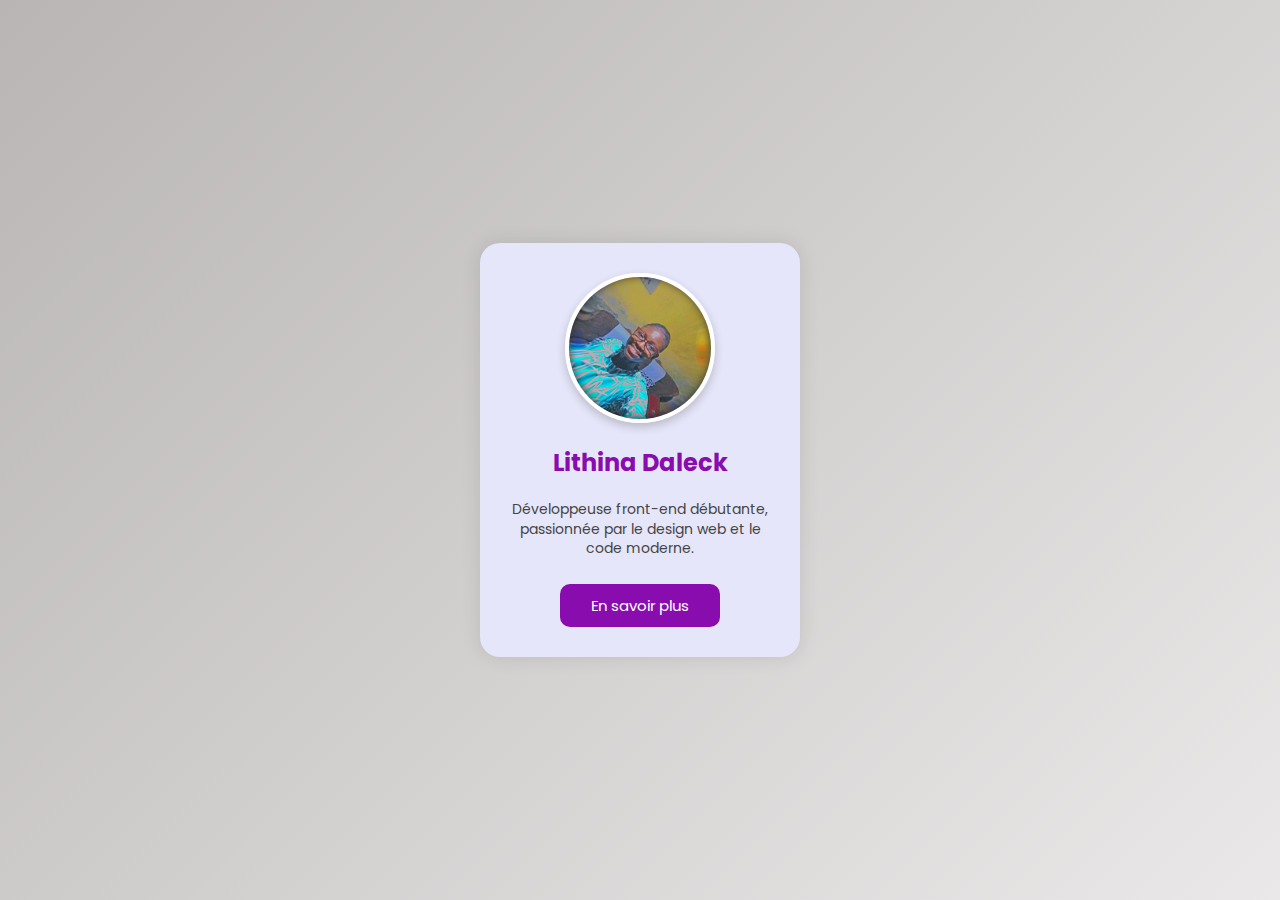
<file: index.html>
<!DOCTYPE html>
<html lang="fr">
<head>
    <meta charset="UTF-8">
    <meta name="viewport" content="width=device-width, initial-scale=1.0">
    <title>Page d'accueil du portfolio</title>
    <link rel="stylesheet" href="style1.css">
    <link rel="shortcut icon" href="image/logoli.png" type="image/x-icon">
    <link rel="preconnect" href="https://fonts.googleapis.com">
    <link rel="preconnect" href="https://fonts.gstatic.com" crossorigin>
    <link href="https://fonts.googleapis.com/css2?family=Poppins:wght@300;500;700&display=swap" rel="stylesheet">
</head>
<body>
    <div class="flex">
        <div class="container">
            <div class="entete">
                <img src="image/P-F_Image.jpg" alt="Ma photo de profil">
                <h2>Lithina Daleck</h2>
            </div>
            <div class="brefing">
                <p>Développeuse front-end débutante, passionnée par le design web et le code moderne.</p>
            </div>
            <div class="button">
                <a href="page-secondaire.html">
                    <button type="button">En savoir plus</button>
                </a>
            </div>
        </div>
    </div>
</body>
</html>
</file>
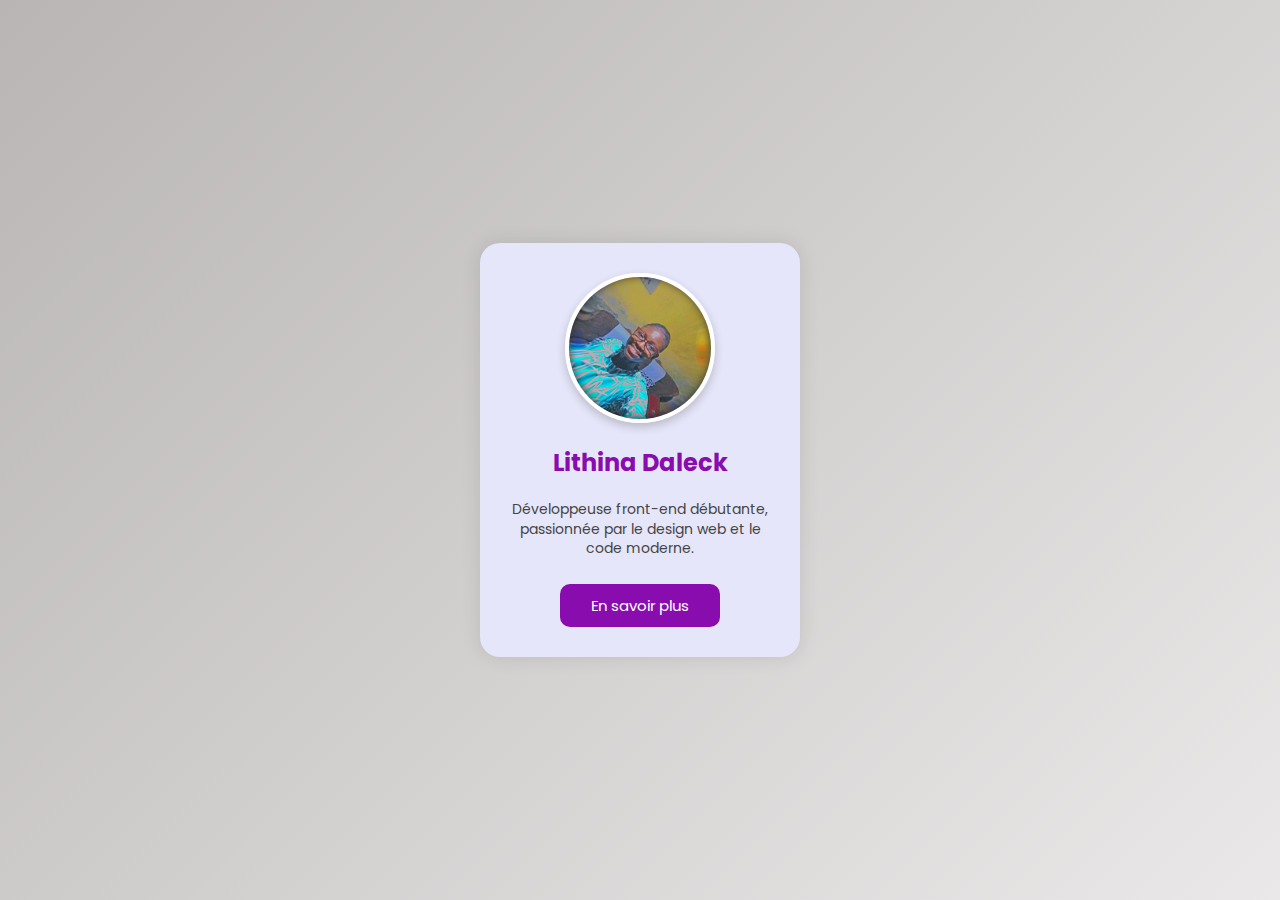
<file: index1.html>
<!DOCTYPE html>
<html lang="fr">
<head>
    <meta charset="UTF-8">
    <meta name="viewport" content="width=device-width, initial-scale=1.0">
    <title>Page d'accueil du portfolio</title>
    <link rel="stylesheet" href="style1.css">
    <link rel="shortcut icon" href="image/logoli.png" type="image/x-icon">
    <link rel="preconnect" href="https://fonts.googleapis.com">
    <link rel="preconnect" href="https://fonts.gstatic.com" crossorigin>
    <link href="https://fonts.googleapis.com/css2?family=Poppins:wght@300;500;700&display=swap" rel="stylesheet">
</head>
<body>
    <div class="flex">
        <div class="container">
            <div class="entete">
                <img src="image/P-F_Image.jpg" alt="Ma photo de profil">
                <h2>Lithina Daleck</h2>
            </div>
            <div class="brefing">
                <p>Développeuse front-end débutante, passionnée par le design web et le code moderne.</p>
            </div>
            <div class="button">
                <a href="index2.html">
                    <button type="button">En savoir plus</button>
                </a>
            </div>
        </div>
    </div>
</body>
</html>
</file>
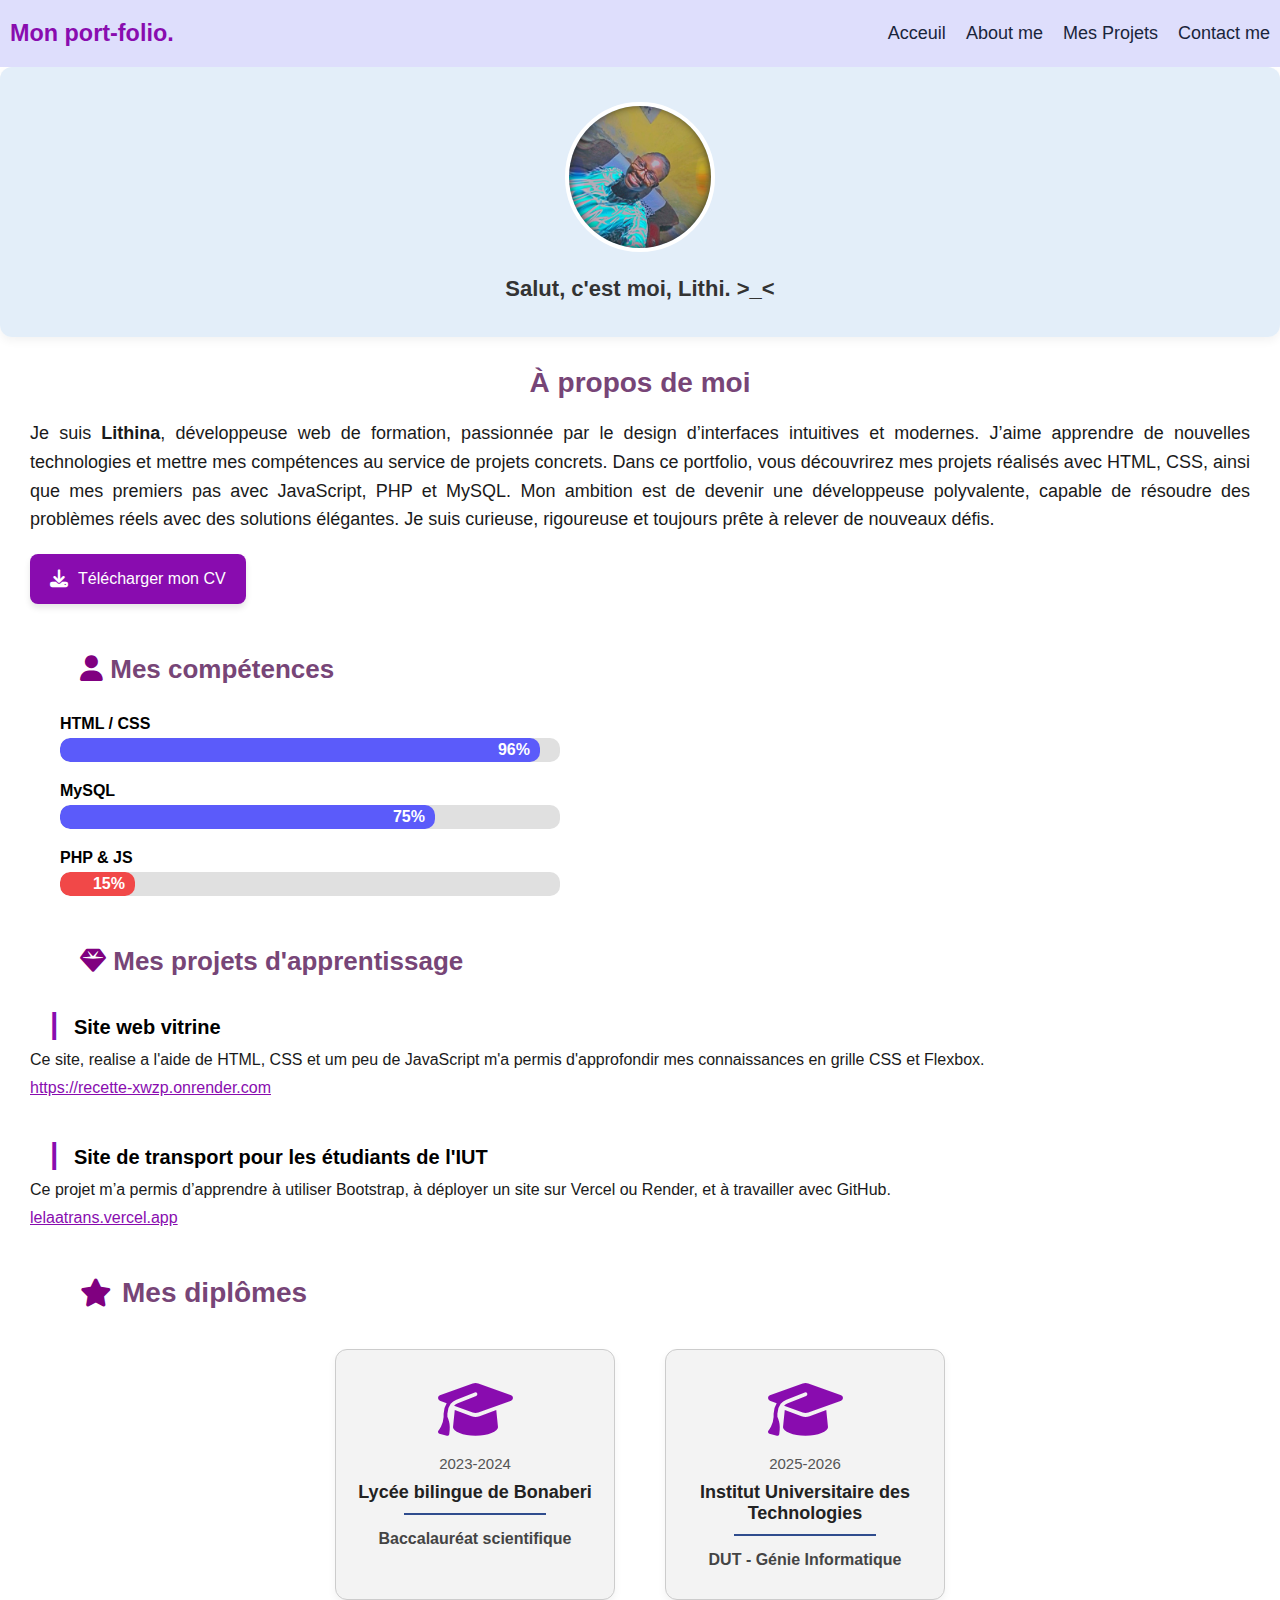
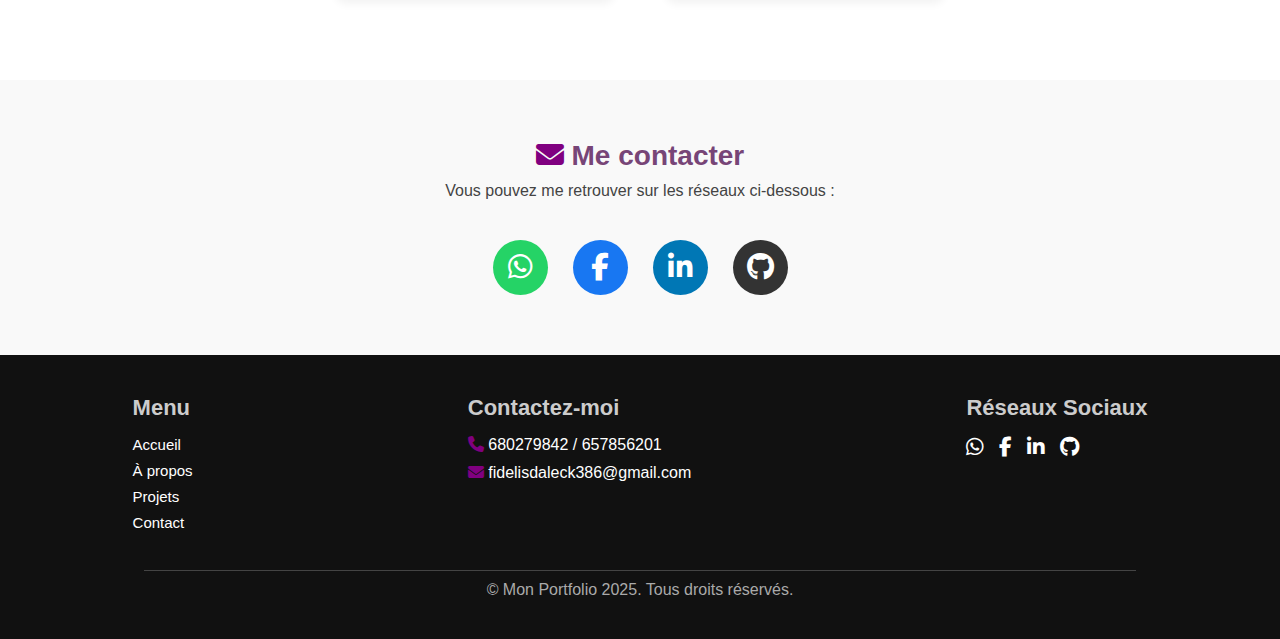
<file: index2.html>
<!DOCTYPE html>
<html lang="fr">

<head>
    <meta charset="UTF-8">
    <meta name="viewport" content="width=device-width, initial-scale=1.0">
    <title>Page secondaire</title>
    <link rel="stylesheet" href="style2.css">
    <link rel="shortcut icon" href="image/logoli.png" type="image/x-icon">
    <link rel="stylesheet" href="https://cdnjs.cloudflare.com/ajax/libs/font-awesome/6.7.2/css/all.min.css" />

</head>

<body>
    <!-- Barre de navigation -->
    <header>
        <div class="title">
            <h3>Mon port-folio.</h3>
        </div>
        <div class="nav-bar">
            <ul class="links desktop-links">
                <li><a href="index1.html">Acceuil</a></li>
                <li><a href="#about-me">About me</a></li>
                <li><a href="#projet">Mes Projets</a></li>
                <li><a href="#contact">Contact me</a></li>
            </ul>
            <div class="burger-menu-button">
                <i class="fa-solid fa-bars"></i>
            </div>
        </div>
        <div class="burger-menu">
            <ul class="links">
                <li><a href="index1.html">Acceuil</a></li>
                <li><a href="#about-me">About me</a></li>
                <li><a href="#projet">Mes Projets</a></li>
                <li><a href="index3.html">Contact me</a></li>
            </ul>
        </div>
    </header>


    <!-- contenue principale de la page -->

    <main>

        <!-- A propos de moi -->

        <section>
            <div class="container">
                <div class="banner">
                    <img src="image/P-F_Image.jpg" alt="Ma photo">
                    <p>Salut, c'est moi, Lithi. &gt;_&lt;</p>
                </div>

                <h1 id="about-me">À propos de moi</h1>

                <div class="mon-brefing">
                    <p>
                        Je suis <b>Lithina</b>, développeuse web de formation, passionnée par le design d’interfaces
                        intuitives et modernes.
                        J’aime apprendre de nouvelles technologies et mettre mes compétences au service de projets
                        concrets.
                        Dans ce portfolio, vous découvrirez mes projets réalisés avec HTML, CSS, ainsi que mes premiers
                        pas avec JavaScript,
                        PHP et MySQL. Mon ambition est de devenir une développeuse polyvalente, capable de résoudre des
                        problèmes réels avec des solutions élégantes. Je suis curieuse, rigoureuse et toujours prête à
                        relever de nouveaux défis.
                    </p>

                    <a href="mon-cv.pdf" download class="btn-cv">
                        <i class="fa-solid fa-download"></i>
                        Télécharger mon CV
                    </a>
                </div>
            </div>
        </section>

        <!-- Mes competences et mes projets d'apprentissages -->
        <section>
            <div class="savoir-faire">
                <h1><i class="fas fa-user" style="color: purple"></i> Mes compétences</h1>
                <div class="competence">
                    <ul>
                        <li>
                            <p>HTML / CSS</p>
                            <div class="progress-bar">
                                <div class="bar bar-html">96%</div>
                            </div>
                        </li>
                        <li>
                            <p>MySQL</p>
                            <div class="progress-bar">
                                <div class="bar bar-mysql">75%</div>
                            </div>
                        </li>
                        <li>
                            <p>PHP & JS</p>
                            <div class="progress-bar">
                                <div class="bar bar-php">15%</div>
                            </div>
                        </li>
                    </ul>
                </div>
            </div>

            <div class="projet" id="projet">
                <h1><i class="fas fa-gem" style="color: purple"></i> Mes projets d'apprentissage</h1>

                <div class="first-site">
                    <h3><span>|</span> Site web vitrine</h3>
                    <p>
                        Ce site, realise a l'aide de HTML, CSS et um peu de JavaScript m'a permis d'approfondir mes connaissances en grille CSS et
                        Flexbox.
                    </p>
                    <a href="https://recette-xwzp.onrender.com">https://recette-xwzp.onrender.com</a>
                </div>

                <div class="second-site">
                    <h3><span>|</span> Site de transport pour les étudiants de l'IUT</h3>
                    <p>
                        Ce projet m’a permis d’apprendre à utiliser Bootstrap, à déployer un site sur Vercel ou Render,
                        et à travailler avec GitHub.
                    </p>
                    <a href="lelaatrans.vercel.app">lelaatrans.vercel.app</a>
                </div>
            </div>
        </section>

        <!-- Mes diplomes -->
        <section>
            <div class="titre">
                <h1><i class="fa-solid fa-star" style="color: purple"></i> Mes diplômes</h1>
            </div>

            <div class="diplome">
                <div class="dip">
                    <i class="fas fa-graduation-cap"></i>
                    <p class="annee">2023-2024</p>
                    <h2>Lycée bilingue de Bonaberi</h2>
                    <hr>
                    <h4>Baccalauréat scientifique</h4>
                </div>

                <div class="dip">
                    <i class="fas fa-graduation-cap"></i>
                    <p class="annee">2025-2026</p>
                    <h2>Institut Universitaire des Technologies</h2>
                    <hr>
                    <h4>DUT - Génie Informatique</h4>
                </div>
            </div>
        </section>

        <section id="contact">
            <div class="contact-title">
                <h1><i class="fa-solid fa-envelope" style="color: purple;"></i> Me contacter</h1>
                <p>Vous pouvez me retrouver sur les réseaux ci-dessous :</p>
            </div>

            <div class="social-icons">
                <a href="https://wa.me/+237680279842" target="_blank" class="whatsapp">
                    <i class="fab fa-whatsapp"></i>
                </a>
                <a href="https://www.facebook.com/Deb lf" target="_blank" class="facebook">
                    <i class="fab fa-facebook-f"></i>
                </a>
                <a href="https://www.linkedin.com/in/Fidelis Daleck" target="_blank" class="linkedin">
                    <i class="fab fa-linkedin-in"></i>
                </a>
                <a href="https://github.com/fidelisdaleck" target="_blank" class="github">
                    <i class="fab fa-github"></i>
                </a>
                <!-- <a href="https://www.tiktok.com/@Lithina" target="_blank" class="tiktok">
                    <i class="fab fa-tiktok"></i>
                </a>
                <a href="https://x.com/Lithina" target="_blank" class="x">
                    <i class="fab fa-x-twitter"></i>
                </a> -->
            </div>
        </section>

    </main>
    <footer>
        <div class="container1">
            <div class="menu">
                <h2>Menu</h2>
                <ul>
                    <li><a href="index1.html">Accueil</a></li>
                    <li><a href="#about-me">À propos</a></li>
                    <li><a href="#projet">Projets</a></li>
                    <li><a href="index3.html">Contact</a></li>
                </ul>
            </div>

            <div class="contact-me">
                <h2>Contactez-moi</h2>
                <p class="footer-contact">
                    <i class="fa-solid fa-phone" style="color: purple;"></i> 680279842 / 657856201
                </p>
                <p>
                    <i class="fa-solid fa-envelope" style="color: purple;"></i> fidelisdaleck386@gmail.com
                </p>
            </div>

            <div class="socials">
                <h2>Réseaux Sociaux</h2>
                <div class="icons">
                    <a href="#"><i class="fa-brands fa-whatsapp"></i></a>
                    <a href="#"><i class="fa-brands fa-facebook-f"></i></a>
                    <a href="#"><i class="fa-brands fa-linkedin-in"></i></a>
                    <a href="#"><i class="fa-brands fa-github"></i></a>
                </div>
            </div>
        </div>

        <hr>

        <div class="copy">
            &copy; Mon Portfolio 2025. Tous droits réservés.
        </div>
    </footer>

    <script src="script.js"></script>
</body>

</html>
</file>
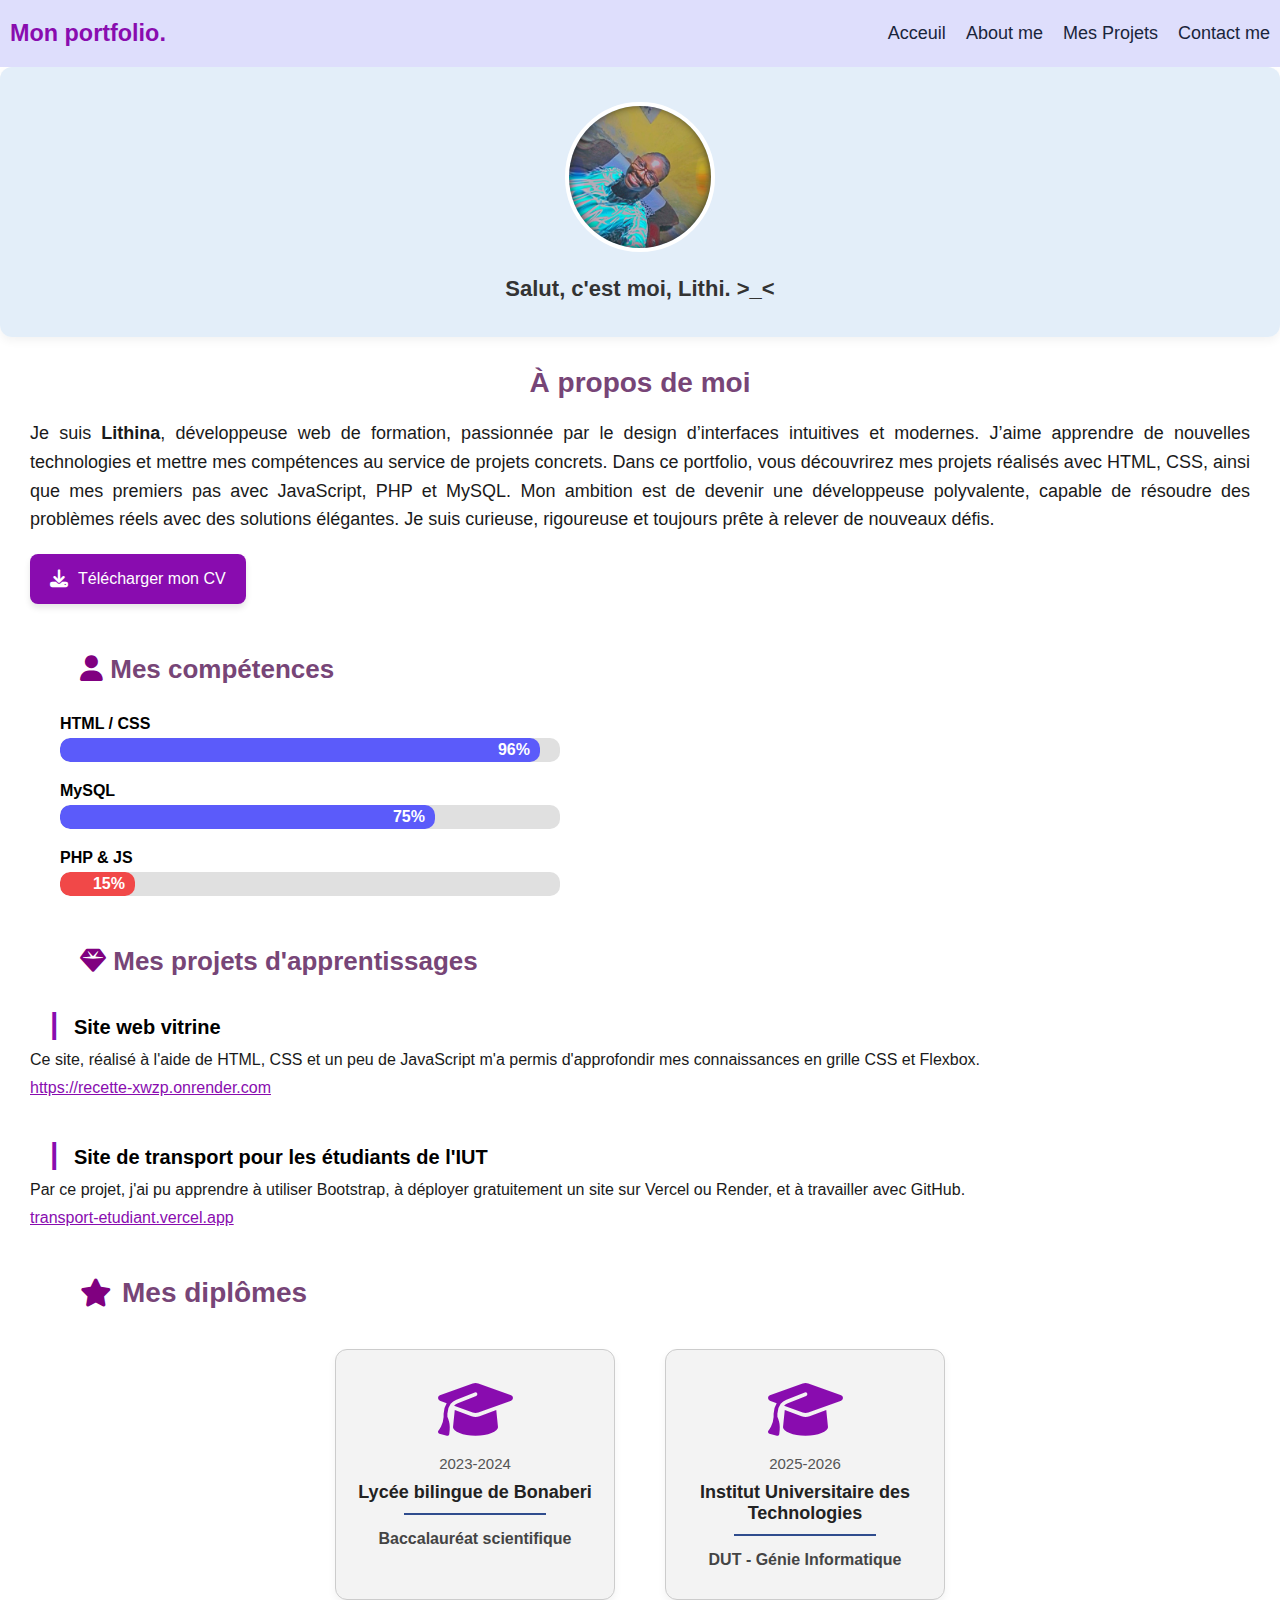
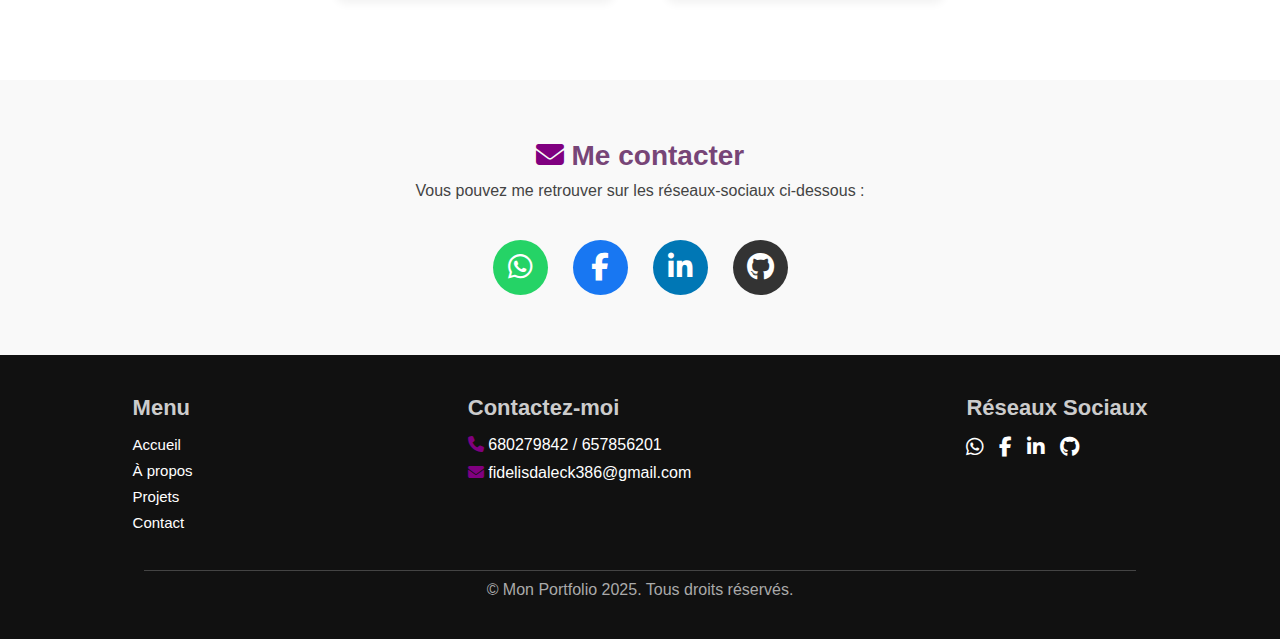
<file: page-secondaire.html>
<!DOCTYPE html>
<html lang="fr">

<head>
    <meta charset="UTF-8">
    <meta name="viewport" content="width=device-width, initial-scale=1.0">
    <title>Page secondaire</title>
    <link rel="stylesheet" href="style2.css">
    <link rel="shortcut icon" href="image/logoli.png" type="image/x-icon">
    <link rel="stylesheet" href="https://cdnjs.cloudflare.com/ajax/libs/font-awesome/6.7.2/css/all.min.css" />

</head>

<body>
    <!-- Barre de navigation -->
    <header>
        <div class="title">
            <h3>Mon portfolio.</h3>
        </div>
        <div class="nav-bar">
            <ul class="links desktop-links">
                <li><a href="index.html">Acceuil</a></li>
                <li><a href="#about-me">About me</a></li>
                <li><a href="#projet">Mes Projets</a></li>
                <li><a href="#contact">Contact me</a></li>
            </ul>
            <div class="burger-menu-button">
                <i class="fa-solid fa-bars"></i>
            </div>
        </div>
        <div class="burger-menu">
            <ul class="links">
                <li><a href="index.html">Acceuil</a></li>
                <li><a href="#about-me">About me</a></li>
                <li><a href="#projet">Mes Projets</a></li>
                <li><a href="index3.html">Contact me</a></li>
            </ul>
        </div>
    </header>


    <!-- contenue principale de la page -->

    <main>

        <!-- A propos de moi -->

        <section>
            <div class="container">
                <div class="banner">
                    <img src="image/P-F_Image.jpg" alt="Ma photo">
                    <p>Salut, c'est moi, Lithi. &gt;_&lt;</p>
                </div>

                <h1 id="about-me">À propos de moi</h1>

                <div class="mon-brefing">
                    <p>
                            Je suis <b>Lithina</b>, développeuse web de formation, passionnée par le design d’interfaces
                        intuitives et modernes.
                        
                            J’aime apprendre de nouvelles technologies et mettre mes compétences au service de projets
                        concrets.

                            Dans ce portfolio, vous découvrirez mes projets réalisés avec HTML, CSS, ainsi que mes premiers
                        pas avec JavaScript,
                        PHP et MySQL. Mon ambition est de devenir une développeuse polyvalente, capable de résoudre des
                        problèmes réels avec des solutions élégantes. Je suis curieuse, rigoureuse et toujours prête à
                        relever de nouveaux défis.
                    </p>

                    <a href="mon-cv.pdf" download class="btn-cv">
                        <i class="fa-solid fa-download"></i>
                        Télécharger mon CV
                    </a>
                </div>
            </div>
        </section>

        <!-- Mes competences et mes projets d'apprentissages -->
        <section>
            <div class="savoir-faire">
                <h1><i class="fas fa-user" style="color: purple"></i> Mes compétences</h1>
                <div class="competence">
                    <ul>
                        <li>
                            <p>HTML / CSS</p>
                            <div class="progress-bar">
                                <div class="bar bar-html">96%</div>
                            </div>
                        </li>
                        <li>
                            <p>MySQL</p>
                            <div class="progress-bar">
                                <div class="bar bar-mysql">75%</div>
                            </div>
                        </li>
                        <li>
                            <p>PHP & JS</p>
                            <div class="progress-bar">
                                <div class="bar bar-php">15%</div>
                            </div>
                        </li>
                    </ul>
                </div>
            </div>

            <div class="projet" id="projet">
                <h1><i class="fas fa-gem" style="color: purple"></i> Mes projets d'apprentissages</h1>

                <div class="first-site">
                    <h3><span>|</span> Site web vitrine</h3>
                    <p>
                        Ce site, réalisé à l'aide de HTML, CSS et un peu de JavaScript m'a permis d'approfondir mes connaissances en grille CSS et
                        Flexbox.
                    </p>
                    <a href="https://recette-xwzp.onrender.com">https://recette-xwzp.onrender.com</a>
                </div>

                <div class="second-site">
                    <h3><span>|</span> Site de transport pour les étudiants de l'IUT</h3>
                    <p>
                        Par ce projet, j'ai pu apprendre à utiliser Bootstrap, à déployer gratuitement un site sur Vercel ou Render,
                        et à travailler avec GitHub.
                    </p>
                    <a href="transport-etudiant.vercel.app">transport-etudiant.vercel.app</a>
                </div>
            </div>
        </section>

        <!-- Mes diplomes -->
        <section>
            <div class="titre">
                <h1><i class="fa-solid fa-star" style="color: purple"></i> Mes diplômes</h1>
            </div>

            <div class="diplome">
                <div class="dip">
                    <i class="fas fa-graduation-cap"></i>
                    <p class="annee">2023-2024</p>
                    <h2>Lycée bilingue de Bonaberi</h2>
                    <hr>
                    <h4>Baccalauréat scientifique</h4>
                </div>

                <div class="dip">
                    <i class="fas fa-graduation-cap"></i>
                    <p class="annee">2025-2026</p>
                    <h2>Institut Universitaire des Technologies</h2>
                    <hr>
                    <h4>DUT - Génie Informatique</h4>
                </div>
            </div>
        </section>

        <section id="contact">
            <div class="contact-title">
                <h1><i class="fa-solid fa-envelope" style="color: purple;"></i> Me contacter</h1>
                <p>Vous pouvez me retrouver sur les réseaux-sociaux ci-dessous :</p>
            </div>

            <div class="social-icons">
                <a href="https://wa.me/+237680279842" target="_blank" class="whatsapp">
                    <i class="fab fa-whatsapp"></i>
                </a>
                <a href="https://www.facebook.com/Deb lf" target="_blank" class="facebook">
                    <i class="fab fa-facebook-f"></i>
                </a>
                <a href="https://www.linkedin.com/in/Fidelis Daleck" target="_blank" class="linkedin">
                    <i class="fab fa-linkedin-in"></i>
                </a>
                <a href="https://github.com/fidelisdaleck" target="_blank" class="github">
                    <i class="fab fa-github"></i>
                </a>
                <!-- <a href="https://www.tiktok.com/@Lithina" target="_blank" class="tiktok">
                    <i class="fab fa-tiktok"></i>
                </a>
                <a href="https://x.com/Lithina" target="_blank" class="x">
                    <i class="fab fa-x-twitter"></i>
                </a> -->
            </div>
        </section>

    </main>
    <footer>
        <div class="container1">
            <div class="menu">
                <h2>Menu</h2>
                <ul>
                    <li><a href="index.html">Accueil</a></li>
                    <li><a href="#about-me">À propos</a></li>
                    <li><a href="#projet">Projets</a></li>
                    <li><a href="#contact">Contact</a></li>
                </ul>
            </div>

            <div class="contact-me">
                <h2>Contactez-moi</h2>
                <p class="footer-contact">
                    <i class="fa-solid fa-phone" style="color: purple;"></i> 680279842 / 657856201
                </p>
                <p>
                    <i class="fa-solid fa-envelope" style="color: purple;"></i> fidelisdaleck386@gmail.com
                </p>
            </div>

            <div class="socials">
                <h2>Réseaux Sociaux</h2>
                <div class="icons">
                    <a href="#"><i class="fa-brands fa-whatsapp"></i></a>
                    <a href="#"><i class="fa-brands fa-facebook-f"></i></a>
                    <a href="#"><i class="fa-brands fa-linkedin-in"></i></a>
                    <a href="#"><i class="fa-brands fa-github"></i></a>
                </div>
            </div>
        </div>

        <hr>

        <div class="copy">
            &copy; Mon Portfolio 2025. Tous droits réservés.
        </div>
    </footer>

    <script src="script.js"></script>
</body>

</html>
</file>
<file: style1.css>
* {
    margin: 0;
    padding: 0;
    box-sizing: border-box;
    font-family: 'Poppins', sans-serif;
}

body {
    min-height: 100vh;
    display: flex;
    align-items: center;
    justify-content: center;
    background: linear-gradient(135deg, #b9b5b5, #eae8e8);
    color: #111827;
}

.flex {
    padding: 20px;
    width: 100%;
    display: flex;
    justify-content: center;
    align-items: center;
}

.container {
    width: 320px;
    background-color: lavender;
    padding: 30px;
    border-radius: 20px;
    box-shadow: 0 0 20px rgba(0,0,0,0.1);
    text-align: center;
    animation: fadeIn 1s ease-in-out;
}

.entete img {
    width: 150px;
    height: 150px;
    border-radius: 50%;
    object-fit: cover;
    border: 4px solid #fff;
    box-shadow: 0 4px 10px rgba(0,0,0,0.2);
}

.entete h2 {
    margin: 15px 0 20px;
    font-size: 24px;
    color: #890caf;
}

.brefing p {
    font-size: 14px;
    color: #444;
    margin-bottom: 25px;
    line-height: 1.4;
}

.button button {
    width: 160px;
    padding: 10px;
    border-radius: 10px;
    border: none;
    color: white;
    background-color: #890caf;
    font-size: 15px;
    transition: 0.4s ease;
}

.button button:hover {
    background-color: transparent;
    color: #890caf;
    border: 2px solid #890caf;
    font-weight: bold;
    cursor: pointer;
}

@media (max-width: 768px) {
    .container {
        width: 90%;
    }
}

/* Animations */
@keyframes fadeIn {
    from { opacity: 0; transform: translateY(20px); }
    to { opacity: 1; transform: translateY(0); }
}
</file>
<file: style2.css>
* {
    margin: 0;
    padding: 0;
    box-sizing: border-box;
    font-family: sans-serif;
}

.mon-brefing .button button body {
    color: #1a253b;
}

/* --------------- LE HEADER! T'ES CANON------------------ */


header {
    display: flex;
    align-items: center;
    justify-content: space-between;
    height: auto;
    padding: 20px 10px;
    background-color: rgb(222, 222, 252);
    backdrop-filter: blur(25px);
    position: relative;
}

.title {
    color: #890caf;
    font-weight: bold;
    font-size: 20px;
}

.nav-bar {
    display: flex;
    align-items: center;
}

.nav-bar ul.desktop-links {
    display: flex;
    gap: 20px;
}

.nav-bar li {
    list-style: none;
}

.nav-bar .burger-menu-button {
    font-size: 30px;
    cursor: pointer;
    display: none;
    color: #1a253b;
    margin-left: 20px;
}

.nav-bar a {
    text-decoration: none;
    color: #1a253b;
    font-size: 18px;
}

.nav-bar a:hover {
    color: #890caf;
    font-size: 20px;
    transition: 0.5s;
}

/* Menu burger caché par défaut */
.burger-menu {
    display: none;
    position: absolute;
    top: 100%;
    left: 0;
    width: 100%;
    background-color: #890caf;
    z-index: 1000;
    text-align: center;
    padding: 10px 0;
}

.burger-menu ul {
    list-style: none;
    padding: 0;
    margin: 0;
}

.burger-menu li,
.burger-menu a {
    margin: 10px 0;
    color: #fff;
    text-decoration: none;
    font-size: 20px;
}

/* Responsive mobile */
@media (max-width: 768px) {
    .nav-bar ul.desktop-links {
        display: none;
    }

    .nav-bar .burger-menu-button {
        display: block;
    }

    .burger-menu {
        display: none;
    }

    .burger-menu.active {
        display: block;
    }
}


/* -------------------------SETION BANNER ! DESOLE LITHI-------------------------- */


.container .banner {
    width: 100%;
    background-color: rgba(210, 228, 245, 0.616);
    padding: 35px;
    text-align: center;
    border-radius: 12px;
    margin-bottom: 30px;
    box-shadow: 0 4px 10px rgba(0, 0, 0, 0.05);
}

.container .banner img {
    width: 150px;
    height: 150px;
    border-radius: 50%;
    border: 4px solid #fff;
    object-fit: cover;
}

.container .banner p {
    font-weight: bold;
    font-size: 22px;
    margin-top: 20px;
    color: #333;
}

.container h1 {
    margin: 30px 0 20px;
    text-align: center;
    color: #774577;
    font-size: 28px;
}

.container .mon-brefing {
    text-align: justify;
    padding: 0 30px;
    margin-bottom: 35px;
    font-size: 18px;
    color: #1a1a1a;
    line-height: 1.6;
}

.btn-cv {
    display: inline-flex;
    align-items: center;
    gap: 10px;
    padding: 10px 18px;
    background-color: #890caf;
    color: #fff;
    text-decoration: none;
    font-size: 16px;
    font-weight: 500;
    border-radius: 8px;
    transition: background-color 0.3s ease, transform 0.2s ease;
    margin-top: 20px;
    box-shadow: 0 4px 6px rgba(0, 0, 0, 0.1);
}

.btn-cv:hover {
    background-color: #edbbfc;
    color: #890caf;
    transform: translateY(-2px);
}

.btn-cv i {
    font-size: 18px;
}

/*--------------------------- SECTION MES COMPETENSES FAIT PAR GEAZY ---------------------*/


/* Titre général */
.savoir-faire h1,
.projet h1 {
    margin: 50px 0 30px 80px;
    color: #774577;
    font-size: 26px;
}

/* Compétences */
.competence ul {
    list-style: none;
    margin-left: 60px;
    padding: 0;
}

.competence ul li {
    margin-bottom: 20px;
}

.competence p {
    font-weight: bold;
    margin-bottom: 5px;
    text-align: justify;
}

/* Barres de progression */
.progress-bar {
    background-color: #e0e0e0;
    border-radius: 10px;
    overflow: hidden;
    width: 80%;
    max-width: 500px;
    height: 24px;
}

.bar {
    height: 100%;
    color: white;
    text-align: right;
    padding-right: 10px;
    line-height: 24px;
    font-weight: bold;
    border-radius: 10px;
}

.bar-html {
    background-color: rgb(91, 91, 250);
    width: 96%;
}

.bar-mysql {
    background-color: rgb(91, 91, 250);
    width: 75%;
}

.bar-php {
    background-color: rgb(241, 72, 72);
    width: 15%;
}

/* Projets */
.first-site,
.second-site {
    margin: 0 20px 40px;
}

.first-site span,
.second-site span {
    font-size: 30px;
    color: #890caf;
    margin-right: 10px;
}

.first-site h3,
.second-site h3 {
    margin: 0 0 10px 30px;
    font-size: 20px;
}

.first-site p,
.second-site p {
    text-align: justify;
    margin: 0 10px 10px;
    font-size: 16px;
    color: #1a1a1a;
}

.first-site a,
.second-site a {
    margin-left: 10px;
    color: #890caf;
    text-decoration: underline;
    font-weight: 500;
}

/* Responsive */
@media (max-width: 768px) {

    .savoir-faire h1,
    .projet h1 {
        margin-left: 20px;
        font-size: 22px;
    }

    .competence ul {
        margin-left: 20px;
    }

    .progress-bar {
        width: 100%;
    }
}



/* -----------------------SECTION MES DIPLOMES!---------------------------- */


/* Titre principal */
.titre h1 {
    margin: 50px 0 40px 80px;
    color: #774577;
    font-size: 28px;
    display: flex;
    align-items: center;
    gap: 10px;
}

/* Conteneur des diplômes */
.diplome {
    display: flex;
    flex-wrap: wrap;
    justify-content: center;
    gap: 50px;
    margin: 0 20px 60px;
}

/* Carte diplôme */
.dip {
    background-color: #f3f3f3;
    border: 1px solid #ccc;
    border-radius: 12px;
    text-align: center;
    width: 280px;
    padding: 30px 20px;
    margin-bottom: 20px;
    box-shadow: 0 4px 8px rgba(0, 0, 0, 0.05);
    transition: transform 0.3s ease, box-shadow 0.3s ease;
}

.dip:hover {
    transform: translateY(-5px);
    box-shadow: 0 8px 20px rgba(0, 0, 0, 0.1);
}

/* Icône */
.dip .fas {
    font-size: 60px;
    color: #890caf;
    margin-bottom: 15px;
}

/* Texte */
.dip .annee {
    font-size: 15px;
    color: #555;
    margin-bottom: 10px;
}

.dip h2 {
    font-size: 18px;
    color: #222;
    margin-bottom: 10px;
}

.dip hr {
    border: none;
    height: 2px;
    background-color: #2f4c8d;
    width: 60%;
    margin: 10px auto;
}

.dip h4 {
    font-size: 16px;
    color: #444;
    margin-top: 15px;
}

/* Responsive */
@media (max-width: 768px) {
    .titre h1 {
        margin-left: 20px;
        font-size: 24px;
    }

    .dip {
        width: 90%;
    }
}



/* --------------BOUTON TELECHARGER--------------------------------CV DE LITHI------------- */


.btn-cv {
    display: inline-flex;
    align-items: center;
    gap: 10px;
    padding: 12px 20px;
    background-color: #890caf;
    color: #fff;
    text-decoration: none;
    font-size: 16px;
    font-weight: 500;
    border-radius: 8px;
    transition: background-color 0.3s ease, transform 0.2s ease;
    box-shadow: 0 4px 6px rgba(0, 0, 0, 0.1);
}

.btn-cv i {
    font-size: 18px;
}

.btn-cv:hover {
    background-color: #6f0894;
    transform: translateY(-2px);
}



/* ---------------------------SECTION CONTACT! -------- */


#contact {
    background-color: #f9f9f9;
    padding: 60px 20px;
    text-align: center;
}

.contact-title h1 {
    color: #774577;
    font-size: 28px;
    margin-bottom: 10px;
}

.contact-title p {
    font-size: 16px;
    color: #444;
    margin-bottom: 40px;
}

.social-icons {
    display: flex;
    justify-content: center;
    flex-wrap: wrap;
    gap: 25px;
}

.social-icons a {
    font-size: 28px;
    width: 55px;
    height: 55px;
    border-radius: 50%;
    display: inline-flex;
    align-items: center;
    justify-content: center;
    text-decoration: none;
    color: white;
    transition: transform 0.3s ease;
}

/* Réseaux couleurs */
.whatsapp {
    background-color: #25D366;
}

.facebook {
    background-color: #1877f2;
}

.linkedin {
    background-color: #0077b5;
}

.github {
    background-color: #333;
}

/* .tiktok {
    background-color: #000;
}

.x {
    background-color: #1a1a1a;
} */

.social-icons a:hover {
    transform: scale(1.15);
}

/* ---------------------SECTION FOOTER!------------------------------------- */

footer {
    background-color: #1a253b;
    color: white;
    padding: 30px;

}
footer {
    background: #111;
    color: white;
    padding: 40px 20px;
    font-family: 'Segoe UI', sans-serif;
}

footer .container1 {
    display: flex;
    flex-wrap: wrap;
    justify-content: space-around;
    gap: 50px;
    text-align: left;
}

.container1 h2 {
    font-size: 22px;
    color: #ccc;
    margin-bottom: 15px;
}

.container1 .menu ul,
.container1 .contact-me,
.container1 .socials {
    padding: 0;
}

.container1 .menu li {
    list-style: none;
    margin-bottom: 8px;
}

.container1 a {
    text-decoration: none;
    color: white;
    font-size: 15px;
}

.container1 a:hover {
    color: #890caf;
    font-size: 17px;
    transition: 0.3s ease;
}

.container1 .contact-me p,
.container1 .socials .icons a {
    margin-bottom: 10px;
}

.container1 .socials .icons {
    display: flex;
    gap: 15px;
    margin-top: 10px;
}

.container1 .socials .icons a {
    font-size: 20px;
    color: white;
    transition: transform 0.3s ease, color 0.3s ease;
}

.container1 .socials .icons a:hover {
    color: #890caf;
    transform: scale(1.2);
}

footer hr {
    margin: 30px auto 10px;
    border: 0;
    height: 1px;
    background: #444;
    width: 80%;
}

footer .copy {
    text-align: center;
    font-size: 16px;
    color: #aaa;
    margin-top: 10px;
}

/* Responsive */
@media (max-width: 768px) {
    .container1 {
        flex-direction: column;
        text-align: center;
    }

    .container1 .socials .icons {
        justify-content: center;
    }
}
</file>
